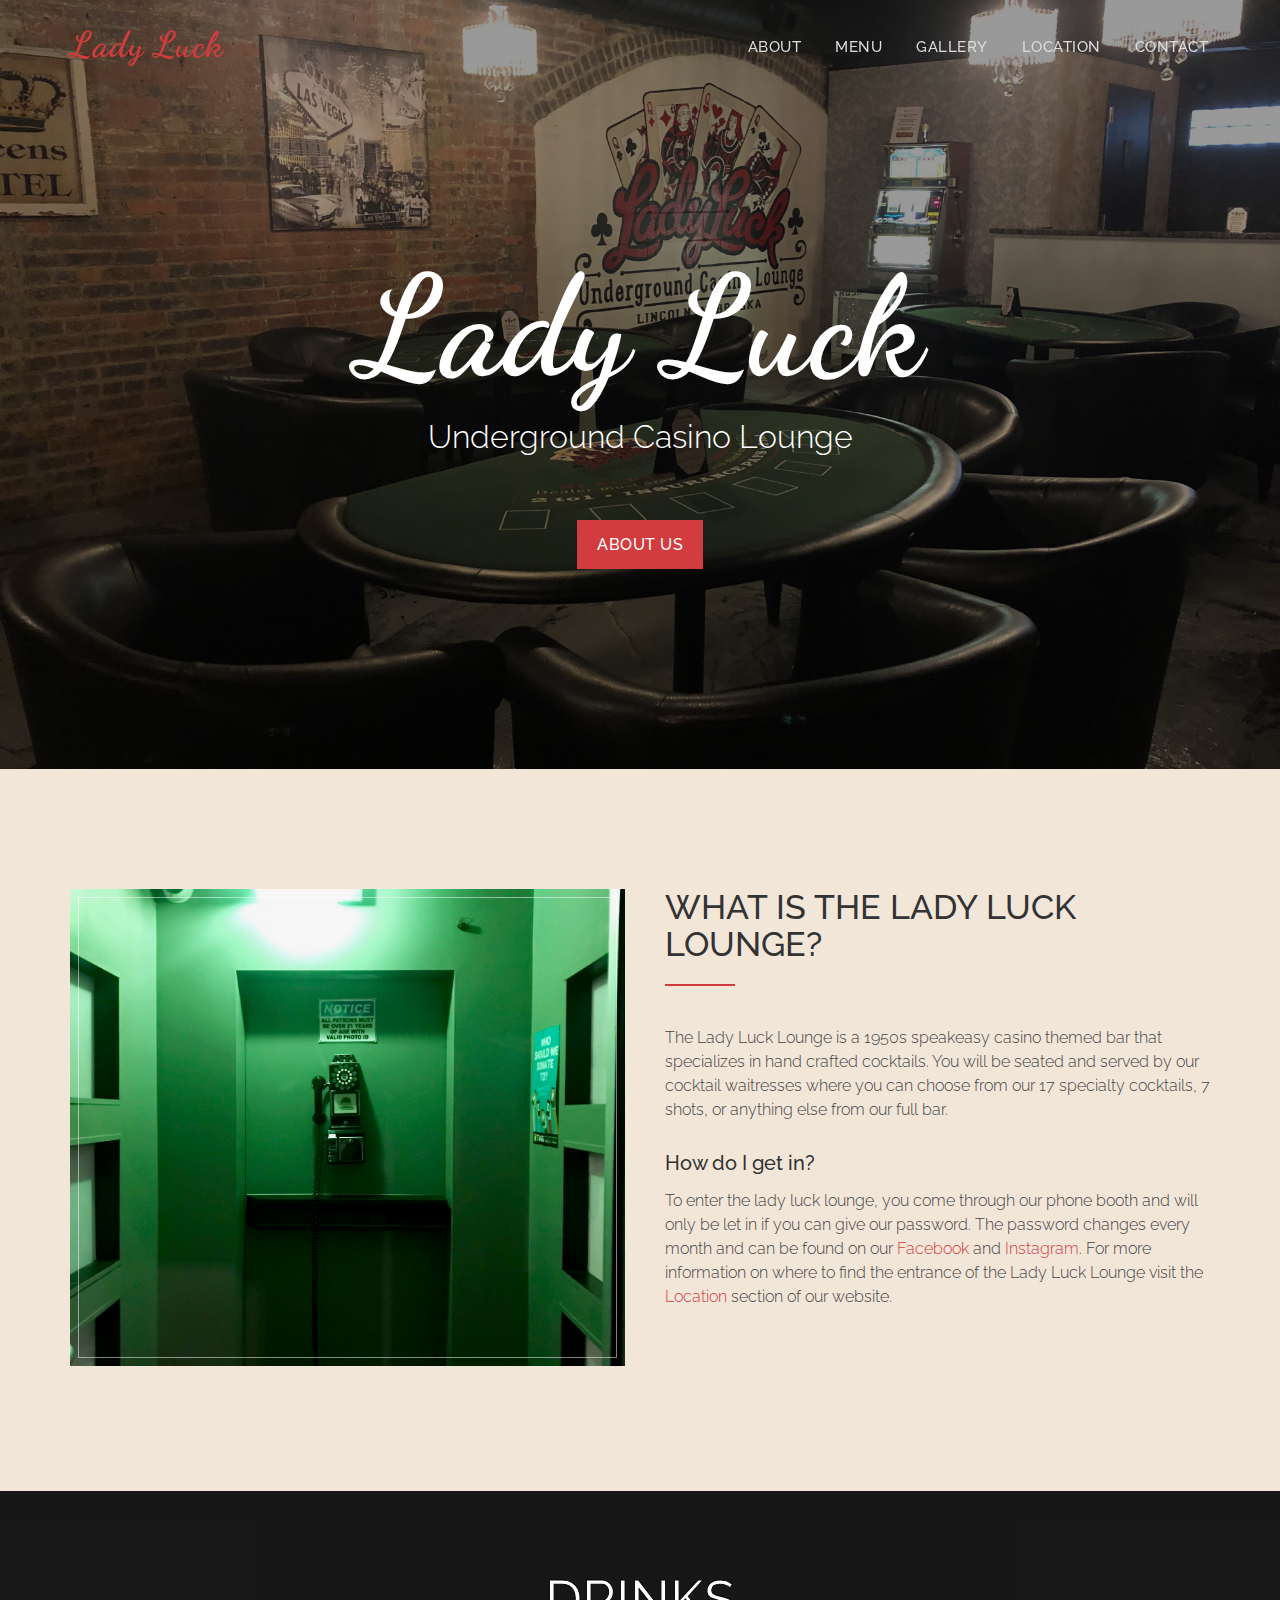
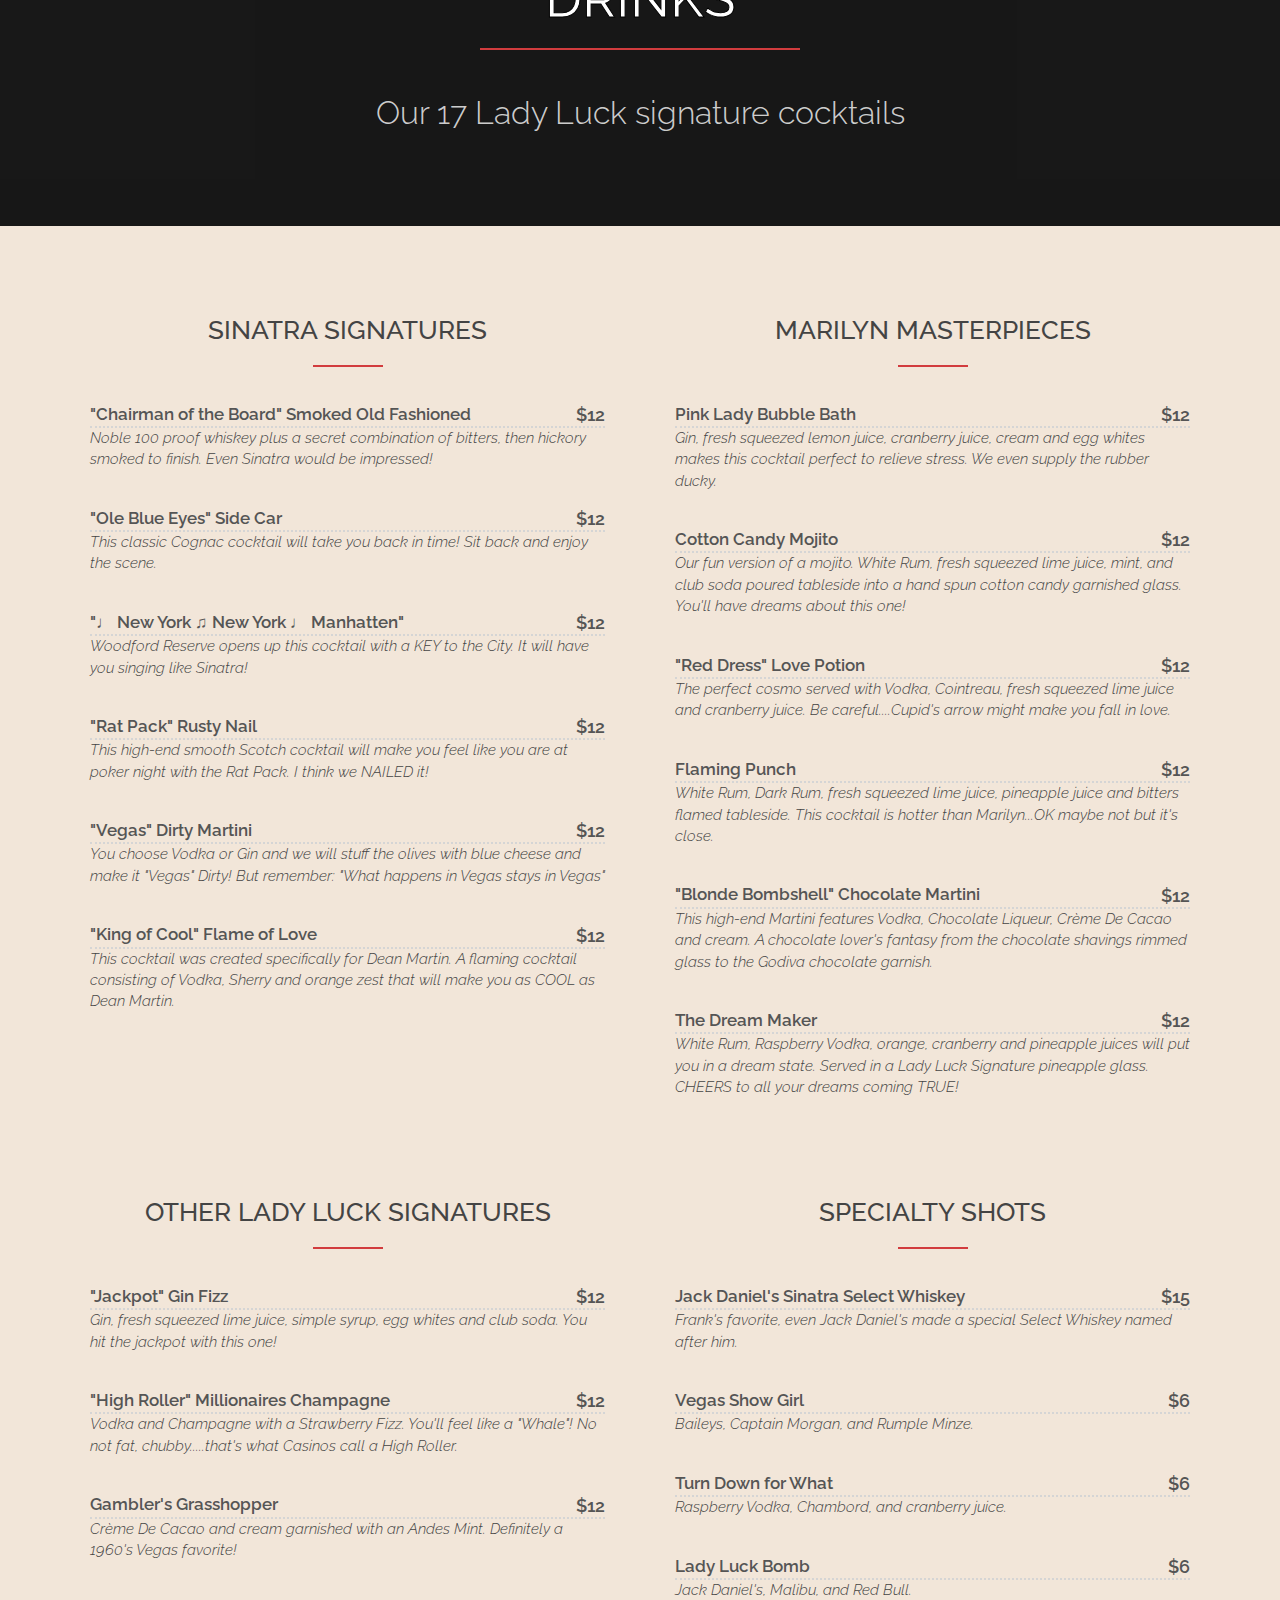
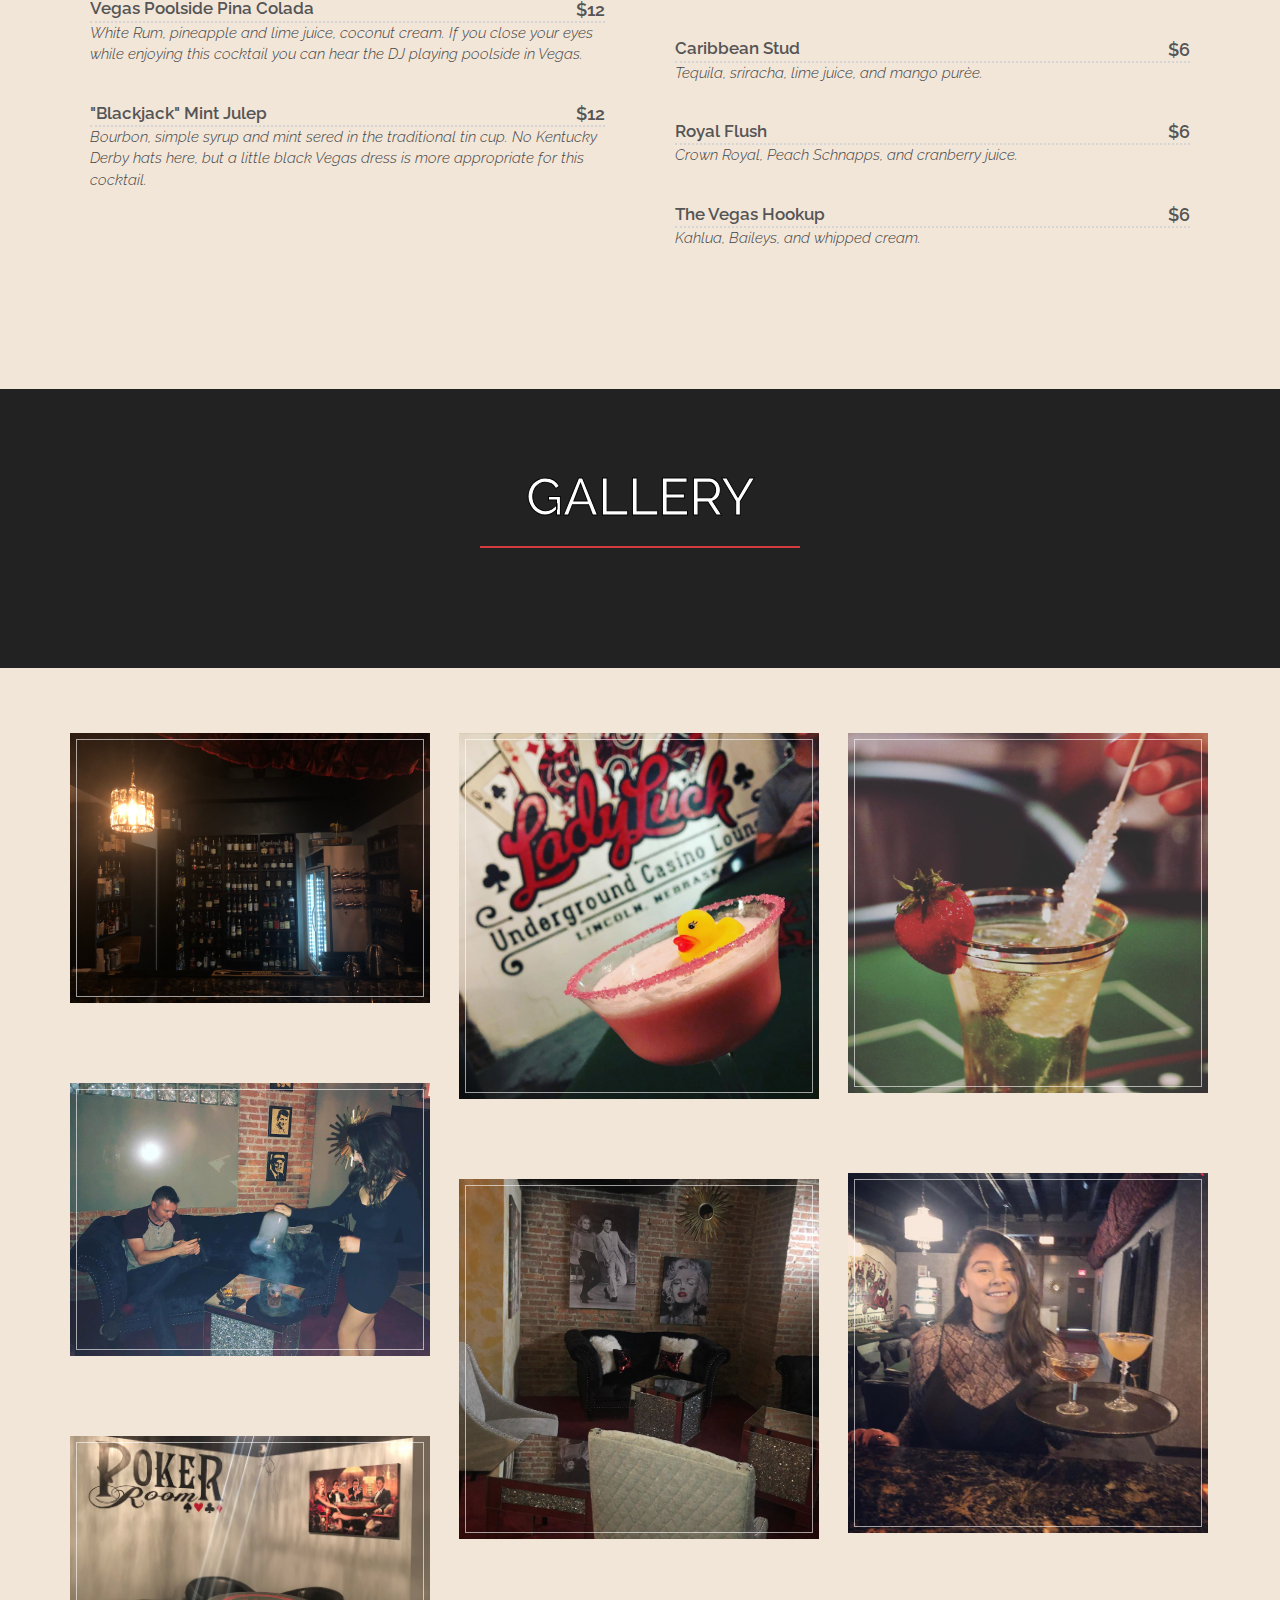
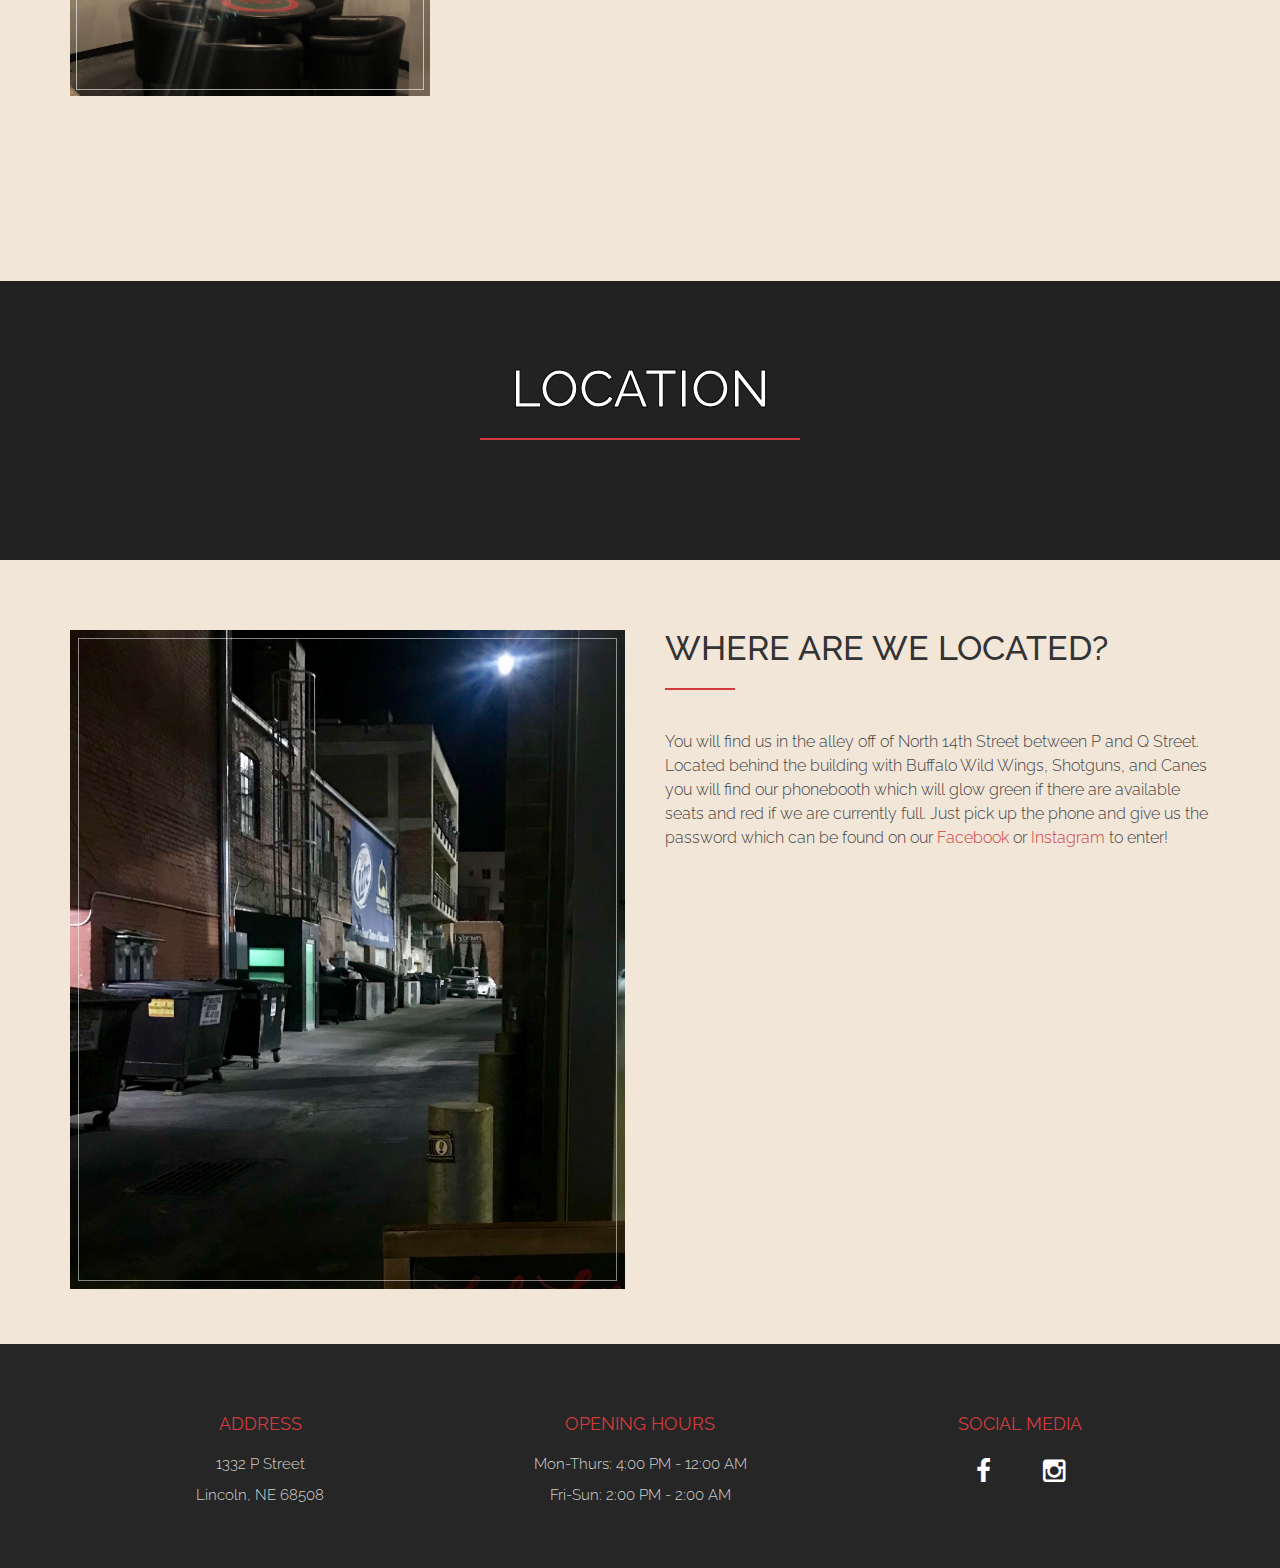
<file: ladyluck/index.html>
<!DOCTYPE html>
<html lang="en">
<head>
<meta charset="utf-8">
<meta name="viewport" content="width=device-width, initial-scale=1">
<title>Lady Luck Lounge</title>
<meta name="description" content="">
<meta name="author" content="">

<!-- Bootstrap -->
<link rel="stylesheet" type="text/css"  href="css/bootstrap.css">
<link rel="stylesheet" type="text/css" href="fonts/font-awesome/css/font-awesome.css">

<!-- Stylesheets -->
<link rel="stylesheet" type="text/css"  href="css/style.css">
<link rel="stylesheet" type="text/css" href="css/nivo-lightbox/nivo-lightbox.css">
<link rel="stylesheet" type="text/css" href="css/nivo-lightbox/default.css">
<link href="https://fonts.googleapis.com/css?family=Raleway:300,400,500,600,700" rel="stylesheet">
<link href="https://fonts.googleapis.com/css?family=Open+Sans:300,400,600,700" rel="stylesheet">
<link href="https://fonts.googleapis.com/css?family=Dancing+Script:400,700" rel="stylesheet">

</head>
<body id="page-top" data-spy="scroll" data-target=".navbar-fixed-top">

<!-- Nav -->
<nav id="menu" class="navbar navbar-default navbar-fixed-top">
  <div class="container"> 
    <div class="navbar-header">
      <button type="button" class="navbar-toggle collapsed" data-toggle="collapse" data-target="#bs-example-navbar-collapse-1"> <span class="sr-only">Toggle navigation</span> <span class="icon-bar"></span> <span class="icon-bar"></span> <span class="icon-bar"></span> </button>
      <a class="navbar-brand page-scroll" href="#page-top">Lady Luck</a> </div>

    <div class="collapse navbar-collapse" id="bs-example-navbar-collapse-1">
      <ul class="nav navbar-nav navbar-right">
        <li><a href="#about" class="page-scroll">About</a></li>
        <li><a href="#drink-menu" class="page-scroll">Menu</a></li>
        <li><a href="#gallery" class="page-scroll">Gallery</a></li>
        <li><a href="#location" class="page-scroll">Location</a></li>
        <li><a href="#footer" class="page-scroll">Contact</a></li>
      </ul>
    </div>
    <!-- /.navbar-collapse --> 
  </div>
</nav>
<!-- Header -->
<header id="header">
  <div class="intro">
    <div class="overlay">
      <div class="container">
        <div class="row">
          <div class="intro-text">
            <h1>Lady Luck</h1>
            <p>Underground Casino Lounge</p>
            <a href="#about" class="btn btn-custom btn-lg page-scroll">About Us</a> </div>
        </div>
      </div>
    </div>
  </div>
</header>
<!-- About Section -->
<div id="about">
  <div class="container">
    <div class="row">
      <div class="col-xs-12 col-md-6 ">
        <div class="about-img"><img src="img/insidePhonebooth2.jpeg" height="300" class="img-responsive" alt="Inside Phonebooth"></div>
      </div>
      <div class="col-xs-12 col-md-6">
        <div class="about-text">
          <h2>What is the Lady Luck Lounge?</h2>
          <hr>
          <p>The Lady Luck Lounge is a 1950s speakeasy casino themed bar that specializes in hand crafted cocktails. You will be seated and served by our cocktail waitresses where you can choose from our 17 specialty cocktails, 7 shots, or anything else from our full bar.</p>
          <h3>How do I get in?</h3>
          <p>To enter the lady luck lounge, you come through our phone booth and will only be let in if you can give our password. The password changes every month and can be found on our <a href="https://www.facebook.com/ladylucklounge">Facebook</a> and <a href="https://www.instagram.com/ladylucklounge">Instagram</a>. For more information on where to find the entrance of the Lady Luck Lounge visit the <a href="#location">Location</a> section of our website.</p>
        </div>
      </div>
    </div>
  </div>
</div>
<!-- drinks -->
<div id="drink-menu">
  <div class="section-title text-center center">
    <div class="overlay">
      <h2>Drinks</h2>
      <hr>
      <p>Our 17 Lady Luck signature cocktails</p>
    </div>
  </div>
  <div class="container">
    <div class="row">
      <div class="col-xs-12 col-sm-6">
        <div class="menu-section">
          <h2 class="menu-section-title">Sinatra Signatures</h2>
          <hr>
          <div class="menu-item">
            <div class="menu-item-name"> "Chairman of the Board" Smoked Old Fashioned </div>
            <div class="menu-item-price"> $12 </div>
            <div class="menu-item-description"> Noble 100 proof whiskey plus a secret combination of bitters, then hickory smoked to finish. Even Sinatra would be impressed! </div>
          </div>
          <div class="menu-item">
            <div class="menu-item-name"> "Ole Blue Eyes" Side Car </div>
            <div class="menu-item-price"> $12 </div>
            <div class="menu-item-description"> This classic Cognac cocktail will take you back in time! Sit back and enjoy the scene. </div>
          </div>
          <div class="menu-item">
            <div class="menu-item-name"> "&#9833; New York &#9835; New York &#9833; Manhatten" </div>
            <div class="menu-item-price"> $12 </div>
            <div class="menu-item-description"> Woodford Reserve opens up this cocktail with a KEY to the City. It will have you singing like Sinatra! </div>
          </div>
          <div class="menu-item">
            <div class="menu-item-name"> "Rat Pack" Rusty Nail </div>
            <div class="menu-item-price"> $12 </div>
            <div class="menu-item-description"> This high-end smooth Scotch cocktail will make you feel like you are at poker night with the Rat Pack. I think we NAILED it! </div>
          </div>
          <div class="menu-item">
            <div class="menu-item-name"> "Vegas" Dirty Martini </div>
            <div class="menu-item-price"> $12 </div>
            <div class="menu-item-description"> You choose Vodka or Gin and we will stuff the olives with blue cheese and make it "Vegas" Dirty! But remember: "What happens in Vegas stays in Vegas" </div>
          </div>
          <div class="menu-item">
            <div class="menu-item-name"> "King of Cool" Flame of Love </div>
            <div class="menu-item-price"> $12 </div>
            <div class="menu-item-description"> This cocktail was created specifically for Dean Martin. A flaming cocktail consisting of Vodka, Sherry and orange zest that will make you as COOL as Dean Martin. </div>
          </div>
        </div>
      </div>
      <div class="col-xs-12 col-sm-6">
        <div class="menu-section">
          <h2 class="menu-section-title">Marilyn Masterpieces</h2>
          <hr>
          <div class="menu-item">
            <div class="menu-item-name"> Pink Lady Bubble Bath </div>
            <div class="menu-item-price"> $12 </div>
            <div class="menu-item-description"> Gin, fresh squeezed lemon juice, cranberry juice, cream and egg whites makes this cocktail perfect to relieve stress. We even supply the rubber ducky. </div>
          </div>
          <div class="menu-item">
            <div class="menu-item-name"> Cotton Candy Mojito </div>
            <div class="menu-item-price"> $12 </div>
            <div class="menu-item-description"> Our fun version of a mojito. White Rum, fresh squeezed lime juice, mint, and club soda poured tableside into a hand spun cotton candy garnished glass. You'll have dreams about this one! </div>
          </div>
          <div class="menu-item">
            <div class="menu-item-name"> "Red Dress" Love Potion </div>
            <div class="menu-item-price"> $12 </div>
            <div class="menu-item-description"> The perfect cosmo served with Vodka, Cointreau, fresh squeezed lime juice and cranberry juice. Be careful....Cupid's arrow might make you fall in love. </div>
          </div>
          <div class="menu-item">
            <div class="menu-item-name"> Flaming Punch </div>
            <div class="menu-item-price"> $12 </div>
            <div class="menu-item-description"> White Rum, Dark Rum, fresh squeezed lime juice, pineapple juice and bitters flamed tableside. This cocktail is hotter than Marilyn...OK maybe not but it's close. </div>
          </div>
          <div class="menu-item">
            <div class="menu-item-name"> "Blonde Bombshell" Chocolate Martini </div>
            <div class="menu-item-price"> $12 </div>
            <div class="menu-item-description"> This high-end Martini features Vodka, Chocolate Liqueur, Cr&egrave;me De Cacao and cream. A chocolate lover's fantasy from the chocolate shavings rimmed glass to the Godiva chocolate garnish. </div>
          </div>
          <div class="menu-item">
            <div class="menu-item-name"> The Dream Maker </div>
            <div class="menu-item-price"> $12 </div>
            <div class="menu-item-description"> White Rum, Raspberry Vodka, orange, cranberry and pineapple juices will put you in a dream state. Served in a Lady Luck Signature pineapple glass. CHEERS to all your dreams coming TRUE! </div>
          </div>
        </div>
      </div>
    </div>
    <div class="row">
      <div class="col-xs-12 col-sm-6">
        <div class="menu-section">
          <h2 class="menu-section-title">Other Lady Luck Signatures</h2>
          <hr>
          <div class="menu-item">
            <div class="menu-item-name"> "Jackpot" Gin Fizz </div>
            <div class="menu-item-price"> $12 </div>
            <div class="menu-item-description"> Gin, fresh squeezed lime juice, simple syrup, egg whites and club soda. You hit the jackpot with this one! </div>
          </div>
          <div class="menu-item">
            <div class="menu-item-name"> "High Roller" Millionaires Champagne </div>
            <div class="menu-item-price"> $12 </div>
            <div class="menu-item-description"> Vodka and Champagne with a Strawberry Fizz. You'll feel like a "Whale"! No not fat, chubby.....that's what Casinos call a High Roller. </div>
          </div>
          <div class="menu-item">
            <div class="menu-item-name"> Gambler's Grasshopper </div>
            <div class="menu-item-price"> $12 </div>
            <div class="menu-item-description"> Cr&egrave;me De Cacao and cream garnished with an Andes Mint. Definitely a 1960's Vegas favorite! </div>
          </div>
          <div class="menu-item">
            <div class="menu-item-name"> Vegas Poolside Pina Colada </div>
            <div class="menu-item-price"> $12 </div>
            <div class="menu-item-description"> White Rum, pineapple and lime juice, coconut cream. If you close your eyes while enjoying this cocktail you can hear the DJ playing poolside in Vegas. </div>
          </div>
          <div class="menu-item">
            <div class="menu-item-name"> "Blackjack" Mint Julep </div>
            <div class="menu-item-price"> $12 </div>
            <div class="menu-item-description"> Bourbon, simple syrup and mint sered in the traditional tin cup. No Kentucky Derby hats here, but a little black Vegas dress is more appropriate for this cocktail. </div>
          </div>
        </div>
      </div>
      <div class="col-xs-12 col-sm-6">
        <div class="menu-section">
          <h2 class="menu-section-title">Specialty Shots</h2>
          <hr>
          <div class="menu-item">
            <div class="menu-item-name"> Jack Daniel's Sinatra Select Whiskey </div>
            <div class="menu-item-price"> $15 </div>
            <div class="menu-item-description"> Frank's favorite, even Jack Daniel's made a special Select Whiskey named after him. </div>
          </div>
          <div class="menu-item">
            <div class="menu-item-name"> Vegas Show Girl </div>
            <div class="menu-item-price"> $6 </div>
            <div class="menu-item-description"> Baileys, Captain Morgan, and Rumple Minze. </div>
          </div>
          <div class="menu-item">
            <div class="menu-item-name"> Turn Down for What </div>
            <div class="menu-item-price"> $6 </div>
            <div class="menu-item-description">Raspberry Vodka, Chambord, and cranberry juice.</div>
          </div>
          <div class="menu-item">
            <div class="menu-item-name"> Lady Luck Bomb </div>
            <div class="menu-item-price"> $6 </div>
            <div class="menu-item-description"> Jack Daniel's, Malibu, and Red Bull. </div>
          </div>
          <div class="menu-item">
            <div class="menu-item-name"> Caribbean Stud </div>
            <div class="menu-item-price"> $6 </div>
            <div class="menu-item-description"> Tequila, sriracha, lime juice, and mango pur&egrave;e. </div>
          </div>
          <div class="menu-item">
            <div class="menu-item-name"> Royal Flush </div>
            <div class="menu-item-price"> $6 </div>
            <div class="menu-item-description"> Crown Royal, Peach Schnapps, and cranberry juice. </div>
          </div>
          <div class="menu-item">
            <div class="menu-item-name"> The Vegas Hookup </div>
            <div class="menu-item-price"> $6 </div>
            <div class="menu-item-description"> Kahlua, Baileys, and whipped cream. </div>
          </div>
        </div>
      </div>
    </div>
  </div>
</div>
<!-- Gallery Section -->
<div id="gallery">
  <div class="section-title text-center center">
    <div class="overlay">
      <h2>Gallery</h2>
      <hr>
    </div>
  </div>
  <div class="container">
    <div class="row">
      <div class="portfolio-items">
        <div class="col-sm-6 col-md-4 col-lg-4">
          <div class="portfolio-item">
            <div class="hover-bg"> <a href="img/gallery_banner.JPG" title="Bar Area" data-lightbox-gallery="gallery1">
              <div class="hover-text">
                <h4>Bar Area</h4>
              </div>
              <img src="img/gallery_banner.JPG" class="img-responsive" alt="Bar Area"> </a> </div>
          </div>
        </div>
        <div class="col-sm-6 col-md-4 col-lg-4">
          <div class="portfolio-item">
            <div class="hover-bg"> <a href="img/gallery2.jpg" title="Pink Lady" data-lightbox-gallery="gallery1">
              <div class="hover-text">
                <h4>Pink Lady</h4>
              </div>
              <img src="img/gallery2.jpg" class="img-responsive" alt="Pink Lady"> </a> </div>
          </div>
        </div>
        <div class="col-sm-6 col-md-4 col-lg-4">
          <div class="portfolio-item">
            <div class="hover-bg"> <a href="img/gallery3.jpg" title="Millionaire's Champagne" data-lightbox-gallery="gallery1">
              <div class="hover-text">
                <h4>Millionaire's Champagne</h4>
              </div>
              <img src="img/gallery3.jpg" class="img-responsive" alt="Millionaire's Champagne"> </a> </div>
          </div>
        </div>
        <div class="col-sm-6 col-md-4 col-lg-4">
          <div class="portfolio-item">
            <div class="hover-bg"> <a href="img/gallery4.jpg" title="Cocktail serving an Old Fashion" data-lightbox-gallery="gallery1">
              <div class="hover-text">
                <h4>Cocktail serving an Old Fashion</h4>
              </div>
              <img src="img/gallery4.jpg" class="img-responsive" alt="Cocktail serving an Old Fashion"> </a> </div>
          </div>
        </div>
        <div class="col-sm-6 col-md-4 col-lg-4">
          <div class="portfolio-item">
            <div class="hover-bg"> <a href="img/gallery5.jpg" title="Cocktail serving a Manhatten and a Side Car" data-lightbox-gallery="gallery1">
              <div class="hover-text">
                <h4>Cocktail serving a Manhatten and a Side Car</h4>
              </div>
              <img src="img/gallery5.jpg" class="img-responsive" alt="Cocktail serving a Manhatten and a Side Car"> </a> </div>
          </div>
        </div>
        <div class="col-sm-6 col-md-4 col-lg-4">
          <div class="portfolio-item">
            <div class="hover-bg"> <a href="img/gallery1.jpg" title="Lounge Area" data-lightbox-gallery="gallery1">
              <div class="hover-text">
                <h4>Lounge Area</h4>
              </div>
              <img src="img/gallery1.jpg" class="img-responsive" alt="Lounge Area"> </a> </div>
          </div>
        </div>
        <div class="col-sm-6 col-md-4 col-lg-4">
          <div class="portfolio-item">
            <div class="hover-bg"> <a href="img/gallery6.JPG" title="Poker Room" data-lightbox-gallery="gallery1">
              <div class="hover-text">
                <h4>Poker Room</h4>
              </div>
              <img src="img/gallery6.JPG" class="img-responsive" alt="Poker Room"> </a> </div>
          </div>
        </div>
      </div>
    </div>
  </div>
</div>
<!-- Location Section -->
<div id="location">
  <div class="section-title text-center center">
    <div class="overlay">
      <h2>Location</h2>
      <hr>
    </div>
  </div>
  <div class="container">
    <div class="row">
      <div class="col-xs-12 col-md-6 ">
        <div class="about-img"><img src="img/outsidePhonebooth4.jpg" class="img-responsive" alt=""></div>
      </div>
      <div class="col-xs-12 col-md-6">
        <div class="about-text">
          <h2>Where are we located?</h2>
          <hr>
          <p>You will find us in the alley off of North 14th Street between P and Q Street. Located behind the building with Buffalo Wild Wings, Shotguns, and Canes you will find our phonebooth which will glow green if there are available seats and red if we are currently full. Just pick up the phone and give us the password which can be found on our <a href="https://www.facebook.com/ladylucklounge">Facebook</a> or <a href="https://www.instagram.com/ladylucklounge">Instagram</a> to enter!</p>
<iframe src="https://www.google.com/maps/embed?pb=!1m18!1m12!1m3!1d744.0740018875069!2d-96.70199525886434!3d40.81507672950446!2m3!1f0!2f0!3f0!3m2!1i1024!2i768!4f13.1!3m3!1m2!1s0x8796bfb75dcfc4d7%3A0xc5e8d16e565cc98d!2sLady%20Luck%20Lounge!5e0!3m2!1sen!2sus!4v1583113594237!5m2!1sen!2sus" frameborder="0" style="margin: auto; width: 100%; height: 350px;" allowfullscreen=""></iframe>
        </div>
      </div>
    </div>
  </div>
</div>
<!-- Contact Section -->
<div id="footer">
  <div class="container text-center">
    <div class="col-md-4">
      <h3>Address</h3>
      <div class="contact-item">
        <p>1332 P Street</p>
        <p>Lincoln, NE 68508</p>
      </div>
    </div>
    <div class="col-md-4">
      <h3>Opening Hours</h3>
      <div class="contact-item">
        <p>Mon-Thurs: 4:00 PM - 12:00 AM</p>
        <p>Fri-Sun: 2:00 PM - 2:00 AM</p>
      </div>
    </div>
    <div class="col-md-4">
      <h3>Social Media</h3>
      <div class="contact-item">
        <div class="social">
          <ul>
            <li><a href="https://www.facebook.com/ladylucklounge/"><i class="fa fa-facebook"></i></a></li>
            <li><a href="https://www.instagram.com/ladylucklounge/"><i class="fa fa-instagram"></i></a></li>
          </ul>
        </div>
      </div>
    </div>
  </div>
</div>
<!-- Scripts -->
<script type="text/javascript" src="js/jquery.1.11.1.js"></script> 
<script type="text/javascript" src="js/bootstrap.js"></script> 
<script type="text/javascript" src="js/SmoothScroll.js"></script> 
<script type="text/javascript" src="js/nivo-lightbox.js"></script> 
<script type="text/javascript" src="js/jquery.isotope.js"></script> 
<script type="text/javascript" src="js/main.js"></script>
</body>
</html>
</file>
<file: ladyluck/css/style.css>
@supports (-webkit-touch-callout: none) {
	#drink-menu .section-title {
		background: #444 url(../img/drinks_banner1.JPG) center center no-repeat;
		background-size: cover;
	}

	#location .section-title {
		background: #444 url(../img/skyline5.jpg) center center no-repeat;
		background-size: cover;
	}

	#gallery .section-title {
		background: #444 url(../img/gallery_banner.JPG) center center no-repeat;
		background-size: cover;
	}
}

@supports not (-webkit-touch-callout: none) {
	#drink-menu .section-title {
		background: #444 url(../img/drinks_banner1.JPG) center center no-repeat fixed;
		background-size: cover;
	}

	#location .section-title {
		background: #444 url(../img/skyline5.jpg) center center no-repeat fixed;
		background-size: cover;
	}

	#gallery .section-title {
		background: #444 url(../img/gallery_banner.JPG) center center no-repeat fixed;
		margin-bottom: 50px;
		background-size: cover;
	}
}

body,
html {
	font-family: 'Raleway', sans-serif;
	text-rendering: optimizeLegibility !important;
	-webkit-font-smoothing: antialiased !important;
	color: #444;
	font-weight: 300;
	width: 100% !important;
	height: 100% !important;
	background-color: #f2e6d9;
}

h2 {
	margin: 0 0 20px 0;
	font-weight: 500;
	font-size: 34px;
	color: #333;
	text-transform: uppercase;
}

h3 {
	font-size: 22px;
	font-weight: 500;
	color: #333;
}

h4 {
	font-size: 24px;
	text-transform: uppercase;
	font-weight: 400;
	color: #333;
}

h5 {
	text-transform: uppercase;
	font-weight: 700;
	line-height: 20px;
}

p {
	font-size: 16px;
}

p.intro {
	margin: 12px 0 0;
	line-height: 24px;
}

a {
	color: #d23c3e;
}

a:hover,
a:focus {
	text-decoration: none;
	color: #222;
}

ul,
ol {
	list-style: none;
}

.clearfix:after {
	visibility: hidden;
	display: block;
	font-size: 0;
	content: " ";
	clear: both;
	height: 0;
}

.clearfix {
	display: inline-block;
}

* html .clearfix {
	height: 1%;
}

.clearfix {
	display: block;
}

ul,
ol {
	padding: 0;
	webkit-padding: 0;
	moz-padding: 0;
}

hr {
	height: 2px;
	width: 70px;
	text-align: center;
	position: relative;
	background: #d23c3e;
	margin: 0;
	margin-bottom: 40px;
	border: 0;
}

.btn:active,
.btn.active {
	background-image: none;
	outline: 0;
	-webkit-box-shadow: none;
	box-shadow: none;
}

a:focus,
.btn:focus,
.btn:active:focus,
.btn.active:focus,
.btn.focus,
.btn:active.focus,
.btn.active.focus {
	outline: none;
	outline-offset: none;
}

/* Navigation */
#menu {
	padding: 20px;
	transition: all 0.8s;
}

#menu.navbar-default {
	background-color: rgba(248, 248, 248, 0);
	border-color: rgba(231, 231, 231, 0);
}

#menu a.navbar-brand {
	font-family: 'Dancing Script', cursive;
	font-size: 36px;
	color: #d23c3e;
	font-weight: 700;
	letter-spacing: 1px;
}

#menu.navbar-default .navbar-nav>li>a {
	text-transform: uppercase;
	color: #ddd;
	font-weight: 500;
	font-size: 15px;
	padding: 5px 0;
	border: 2px solid transparent;
	letter-spacing: 0.5px;
	margin: 10px 15px 0 15px;
}

#menu.navbar-default .navbar-nav>li>a:hover {
	color: #d23c3e;
}

.on {
	background-color: #262626 !important;
	padding: 0 !important;
	padding: 10px 0 !important;
}

.navbar-default .navbar-nav>.active>a,
.navbar-default .navbar-nav>.active>a:hover,
.navbar-default .navbar-nav>.active>a:focus {
	color: #d23c3e !important;
	background-color: transparent;
}

.navbar-toggle {
	border-radius: 0;
}

.navbar-default .navbar-toggle:hover,
.navbar-default .navbar-toggle:focus {
	background-color: #d23c3e;
	border-color: #d23c3e;
}

.navbar-default .navbar-toggle:hover>.icon-bar {
	background-color: #FFF;
}

.section-title {
	margin-bottom: 70px;
}

.section-title .overlay {
	padding: 80px 0;
	background: rgba(0, 0, 0, 0.5);
}

.section-title p {
	font-size: 32px;
	color: rgba(255, 255, 255, 0.8);
}

.section-title h2 {
	font-size: 370%;
	-webkit-text-stroke: 1px black;
}

.section-title hr {
	margin: 0 auto;
	margin-bottom: 40px;
	width: 25%;
}

.btn-custom {
	text-transform: uppercase;
	color: #fff;
	background-color: #d23c3e;
	border: 0;
	padding: 14px 20px;
	margin: 0;
	font-size: 16px;
	font-weight: 500;
	letter-spacing: 0.5px;
	border-radius: 0;
	margin-top: 20px;
	transition: all 0.5s;
}

.btn-custom:hover,
.btn-custom:focus,
.btn-custom.focus,
.btn-custom:active,
.btn-custom.active {
	color: #fff;
	background-color: #628d0f;
}

/* Header Section */
.intro {
	display: table;
	width: 100%;
	padding: 0;
	background: url(../img/introBanner1.JPG) no-repeat center center;
	background-color: #e5e5e5;
	-webkit-background-size: cover;
	-moz-background-size: cover;
	background-size: cover;
	-o-background-size: cover;
}

.intro .overlay {
	background: rgba(0, 0, 0, 0.4);
}

.intro h1 {
	font-family: 'Dancing Script';
	color: #fff;
	font-size: 10em;
	font-weight: 700;
	margin-top: 0;
	margin-bottom: 10px;
}

.intro span {
	color: #a7c44c;
	font-weight: 600;
}

.intro p {
	color: #fff;
	font-size: 32px;
	font-weight: 300;
	margin-top: 10px;
	margin-bottom: 40px;
}

header .intro-text {
	padding-top: 250px;
	padding-bottom: 200px;
	text-align: center;
}

/* Location Section */
#location {
	padding: 0;
}

#location h3 {
	font-size: 20px;
}

#location .about-text {
	margin-left: 10px;
}

#location .about-img {
	display: inline-block;
	position: relative;
}

#location .about-img:before {
	display: block;
	content: '';
	position: absolute;
	top: 8px;
	right: 8px;
	bottom: 8px;
	left: 8px;
	border: 1px solid rgba(255, 255, 255, 0.5);
}

#location p {
	line-height: 24px;
	margin: 15px 0 30px;
}

#location .section-title h2 {
	color: #fff;
}

/* About Section */
#about {
	padding: 120px 0;
}

#about h3 {
	font-size: 20px;
}

#about .about-text {
	margin-left: 10px;
}

#about .about-img {
	display: inline-block;
	position: relative;
}

#about .about-img:before {
	display: block;
	content: '';
	position: absolute;
	top: 8px;
	right: 8px;
	bottom: 8px;
	left: 8px;
	border: 1px solid rgba(255, 255, 255, 0.5);
}

#about p {
	line-height: 24px;
	margin: 15px 0 30px;
}

/* drink menu Section */
#drink-menu {
	padding: 0 0 60px 0;
}

#drink-menu .section-title .overlay {
	background: rgba(0, 0, 0, 0.65);
}

#drink-menu .section-title h2 {
	color: #fff;
}

#drink-menu img {
	width: 300px;
	box-shadow: 15px 0 #a7c44c;
}

#drink-menu h3 {
	padding: 10px 0;
	text-transform: uppercase;
}

#drink-menu .menu-section hr {
	margin: 0 auto;
}

#drink-menu .menu-section {
	margin: 0 20px 80px;
}

#drink-menu .menu-section-title {
	font-size: 26px;
	display: block;
	font-weight: 500;
	color: #444;
	margin: 20px 0;
	text-align: center;
}

#drink-menu .menu-item {
	margin: 35px 0;
	font-size: 18px;
}

#drink-menu .menu-item-name {
	font-weight: 600;
	font-size: 17px;
	color: #555;
	border-bottom: 2px dotted rgb(213, 213, 213);
}

#drink-menu .menu-item-description {
	font-style: italic;
	font-size: 15px;
}

#drink-menu .menu-item-price {
	float: right;
	font-weight: 600;
	color: #555;
	margin-top: -26px;
}

/* Gallery Section */
#gallery {
	padding: 0 0 120px 0;
}

#gallery .section-title h2 {
	color: #fff;
}

.categories {
	padding-bottom: 30px;
	text-align: center;
}

ul.cat li {
	display: inline-block;
}

ol.type li {
	display: inline-block;
	margin: 0 10px;
	padding: 20px 0;
}

ol.type li a {
	color: #999;
	font-weight: 500;
	font-size: 14px;
	padding: 12px 24px;
	background: #eee;
	border: 0;
	border-radius: 0;
	text-transform: uppercase;
	letter-spacing: 0.5px;
}

ol.type li a.active {
	color: #fff;
	background-color: #d23c3e;
}

ol.type li a:hover {
	color: #fff;
	background-color: #d23c3e;
}

.isotope-item {
	z-index: 2
}

.isotope-hidden.isotope-item {
	z-index: 1
}

.isotope,
.isotope .isotope-item {
	/* change duration value to whatever you like */
	-webkit-transition-duration: 0.8s;
	-moz-transition-duration: 0.8s;
	transition-duration: 0.8s;
}

.isotope-item {
	margin-right: -1px;
	-webkit-backface-visibility: hidden;
	backface-visibility: hidden;
}

.isotope {
	-webkit-backface-visibility: hidden;
	backface-visibility: hidden;
	-webkit-transition-property: height, width;
	-moz-transition-property: height, width;
	transition-property: height, width;
}

.isotope .isotope-item {
	-webkit-backface-visibility: hidden;
	backface-visibility: hidden;
	-webkit-transition-property: -webkit-transform, opacity;
	-moz-transition-property: -moz-transform, opacity;
	transition-property: transform, opacity;
}

.portfolio-item {
	margin: 15px 0;
}

.portfolio-item .hover-bg {
	overflow: hidden;
	position: relative;
}

.portfolio-item .hover-bg:before {
	display: block;
	content: '';
	position: absolute;
	top: 6px;
	right: 6px;
	bottom: 6px;
	left: 6px;
	border: 1px solid rgba(255, 255, 255, 0.6);
}

.hover-bg .hover-text {
	position: absolute;
	text-align: center;
	margin: 0 auto;
	color: #fff;
	background: rgba(0, 0, 0, 0.6);
	padding: 30% 0 0 0;
	height: 100%;
	width: 100%;
	opacity: 0;
	transition: all 0.5s;
}

.hover-bg .hover-text>h4 {
	opacity: 0;
	color: #fff;
	-webkit-transform: translateY(100%);
	transform: translateY(100%);
	transition: all 0.3s;
	font-size: 17px;
	letter-spacing: 0.5px;
	font-weight: 500;
}

.hover-bg:hover .hover-text>h4 {
	opacity: 1;
	-webkit-backface-visibility: hidden;
	-webkit-transform: translateY(0);
	transform: translateY(0);
}

.hover-bg:hover .hover-text {
	opacity: 1;
}

/* Old Location Section */
/*#location {
	margin-top: 2500px;
}
#location .overlay {
	padding: 120px 0 80px 0;
	background: rgba(0, 0, 0, 0.6);
}
#location h2, #location p {
	color: #fff;
}
#location hr {
	background: #fff;
}
#location h3 {
	color: #fff;
	font-weight: 400;
	font-size: 20px;
	margin: 5px 0;
}
#location img {
	width: 280px;
}
#location .thumbnail {
	background: transparent;
	border: 0;
}
#location .thumbnail .team-img {
	display: inline-block;
	position: relative;
}
#location .thumbnail .team-img:before {
	display: block;
	content: '';
	position: absolute;
	top: 8px;
	right: 8px;
	bottom: 8px;
	left: 8px;
	border: 1px solid rgba(255, 255, 255, 0.2);
}
#location .thumbnail .caption {
	padding-top: 10px;
}
#location .thumbnail .caption p {
	color: rgba(255,255,255,0.7);
	padding: 0 10px;
	font-size: 15px;
}*/
/* Contact Section */
#contact {
	padding: 90px 0;
	color: #fff;
	/* Permalink - use to edit and share this gradient: http://colorzilla.com/gradient-editor/#d23c3e+50,779936+100 */
	background: rgb(142, 182, 64);
	/* Old browsers */
	background: -moz-linear-gradient(top, rgba(142, 182, 64, 1) 50%, rgba(119, 153, 54, 1) 100%);
	/* FF3.6-15 */
	background: -webkit-linear-gradient(top, rgba(142, 182, 64, 1) 50%, rgba(119, 153, 54, 1) 100%);
	/* Chrome10-25,Safari5.1-6 */
	background: linear-gradient(to bottom, rgba(142, 182, 64, 1) 50%, rgba(119, 153, 54, 1) 100%);
	/* W3C, IE10+, FF16+, Chrome26+, Opera12+, Safari7+ */
	filter: progid:DXImageTransform.Microsoft.gradient(startColorstr='#d23c3e', endColorstr='#779936', GradientType=0);
	/* IE6-9 */
}

#contact .overlay {
	padding: 80px 0;
	background: #d23c3e;
}

#contact h2 {
	font-family: 'Open Sans', sans-serif;
	color: #fff;
	font-weight: 400;
	margin: 0;
}

#contact hr {
	background: #fff;
}

#contact h3 {
	color: #fff;
	font-weight: 500;
	font-size: 20px;
	margin: 5px 0;
}

/* Contact Section */
#contact {
	padding: 100px 0 60px 0;
	background: #F6F6F6;
}

#contact .section-title p {
	color: #777;
}

#contact form {
	padding: 0;
}

#contact h3 {
	text-transform: uppercase;
	font-size: 20px;
	font-weight: 400;
	color: #555;
}

#contact .text-danger {
	color: #cc0033;
	text-align: left;
}

label {
	font-size: 12px;
	font-weight: 400;
	font-family: 'Open Sans', sans-serif;
	float: left;
}

#contact .form-control {
	display: block;
	width: 100%;
	padding: 6px 12px;
	font-size: 16px;
	line-height: 1.42857143;
	color: #444;
	background-color: #fff;
	background-image: none;
	border: 1px solid #ddd;
	border-radius: 0;
	-webkit-box-shadow: none;
	box-shadow: none;
	-webkit-transition: none;
	-o-transition: none;
	transition: none;
}

#contact .form-control:focus {
	border-color: #999;
	outline: 0;
	-webkit-box-shadow: transparent;
	box-shadow: transparent;
}

.form-control::-webkit-input-placeholder {
	color: #777;
}

.form-control:-moz-placeholder {
	color: #777;
}

.form-control::-moz-placeholder {
	color: #777;
}

.form-control:-ms-input-placeholder {
	color: #777;
}

#contact .contact-item {
	margin: 20px 0 40px 0;
}

#contact .contact-item span {
	font-weight: 400;
	color: #aaa;
	text-transform: uppercase;
	margin-bottom: 6px;
	display: inline-block;
}

#contact .contact-item p {
	font-size: 16px;
}

/* Footer Section*/
#footer {
	background: #262626;
	padding: 50px 0 0 0;
	margin-top: 50px;
}

#footer h3 {
	color: #d23c3e;
	font-weight: 400;
	font-size: 18px;
	text-transform: uppercase;
	margin-bottom: 20px;
}

#footer .copyrights {
	padding: 20px 0;
	margin-top: 50px;
	background-color: #d23c3e;
}

#footer .social {
	margin: 20px 0 30px 0;
}

#footer .social ul li {
	display: inline-block;
	margin: 0 20px;
}

#footer .social i.fa {
	font-size: 26px;
	padding: 4px;
	color: #fff;
	transition: all 0.3s;
}

.social i.fa:hover {
	color: #eee;
}

#footer p {
	font-size: 15px;
	color: rgba(255, 255, 255, 0.8)
}

#footer a {
	color: #f6f6f6;
}

#footer a:hover {
	color: #333;
}
</file>
<file: ladyluck/css/nivo-lightbox/default.css>
/*
 * Nivo Lightbox Default Theme v1.0
 * http://dev7studios.com/nivo-lightbox
 *
 * Copyright 2013, Dev7studios
 * Free to use and abuse under the MIT license.
 * http://www.opensource.org/licenses/mit-license.php
 */
 
 .nivo-lightbox-theme-default * {
    -webkit-box-sizing: initial !important;
    -moz-box-sizing: initial !important;
    box-sizing: initial !important;
 }
.nivo-lightbox-theme-default.nivo-lightbox-overlay { 
	background: #666;
	background: rgba(0,0,0,0.6); 
}
.nivo-lightbox-theme-default .nivo-lightbox-content.nivo-lightbox-loading { background: url(loading.gif) no-repeat 50% 50%; }

.nivo-lightbox-theme-default .nivo-lightbox-nav {
	top: 10%;
	width: 8%;
	height: 80%;
	text-indent: -9999px;
	background-repeat: no-repeat;
	background-position: 50% 50%;
	opacity: 0.5;
}
.nivo-lightbox-theme-default .nivo-lightbox-nav:hover { 
	opacity: 1; 
	background-color: transparent;
}
.nivo-lightbox-theme-default .nivo-lightbox-prev { 
	background-image: url(prev.png); 
	border-radius: 0 3px 3px 0;
}
.nivo-lightbox-theme-default .nivo-lightbox-next { 
	background-image: url(next.png); 
	border-radius: 3px 0 0 3px;
}

.nivo-lightbox-theme-default .nivo-lightbox-close {
	display: block;
	background: url(close.png) no-repeat 5px 5px;
	width: 16px;
	height: 16px;
	text-indent: -9999px;
	padding: 5px;
	opacity: 0.5;
}
.nivo-lightbox-theme-default .nivo-lightbox-close:hover { opacity: 1; }

.nivo-lightbox-theme-default .nivo-lightbox-title-wrap { bottom: -7%; }
.nivo-lightbox-theme-default .nivo-lightbox-title {
	font: 14px/20px 'Helvetica Neue', Helvetica, Arial, sans-serif;
	font-style: normal;
	font-weight: normal;
	background: #000;
	color: #fff;
	padding: 7px 15px;
	border-radius: 30px;
}

.nivo-lightbox-theme-default .nivo-lightbox-image img {
	background: #fff;
	-webkit-box-shadow: 0px 1px 1px rgba(0,0,0,0.4);
	   -moz-box-shadow: 0px 1px 1px rgba(0,0,0,0.4);
	        box-shadow: 0px 1px 1px rgba(0,0,0,0.4);
}
.nivo-lightbox-theme-default .nivo-lightbox-ajax,
.nivo-lightbox-theme-default .nivo-lightbox-inline {
	background: #fff;
	padding: 40px;
	-webkit-box-shadow: 0px 1px 1px rgba(0,0,0,0.4);
	   -moz-box-shadow: 0px 1px 1px rgba(0,0,0,0.4);
	        box-shadow: 0px 1px 1px rgba(0,0,0,0.4);
}

@media (-webkit-min-device-pixel-ratio: 1.3),
       (-o-min-device-pixel-ratio: 2.6/2),
       (min--moz-device-pixel-ratio: 1.3),
       (min-device-pixel-ratio: 1.3),
       (min-resolution: 1.3dppx) {

	.nivo-lightbox-theme-default .nivo-lightbox-content.nivo-lightbox-loading { 
		background-image: url(loading@2x.gif); 
		background-size: 32px 32px;
	}
	.nivo-lightbox-theme-default .nivo-lightbox-prev { 
		background-image: url(prev@2x.png); 
		background-size: 48px 48px;
	}
	.nivo-lightbox-theme-default .nivo-lightbox-next { 
		background-image: url(next@2x.png); 
		background-size: 48px 48px;
	}
	.nivo-lightbox-theme-default .nivo-lightbox-close { 
		background-image: url(close@2x.png); 
		background-size: 16px 16px;
	}
	
}
</file>
